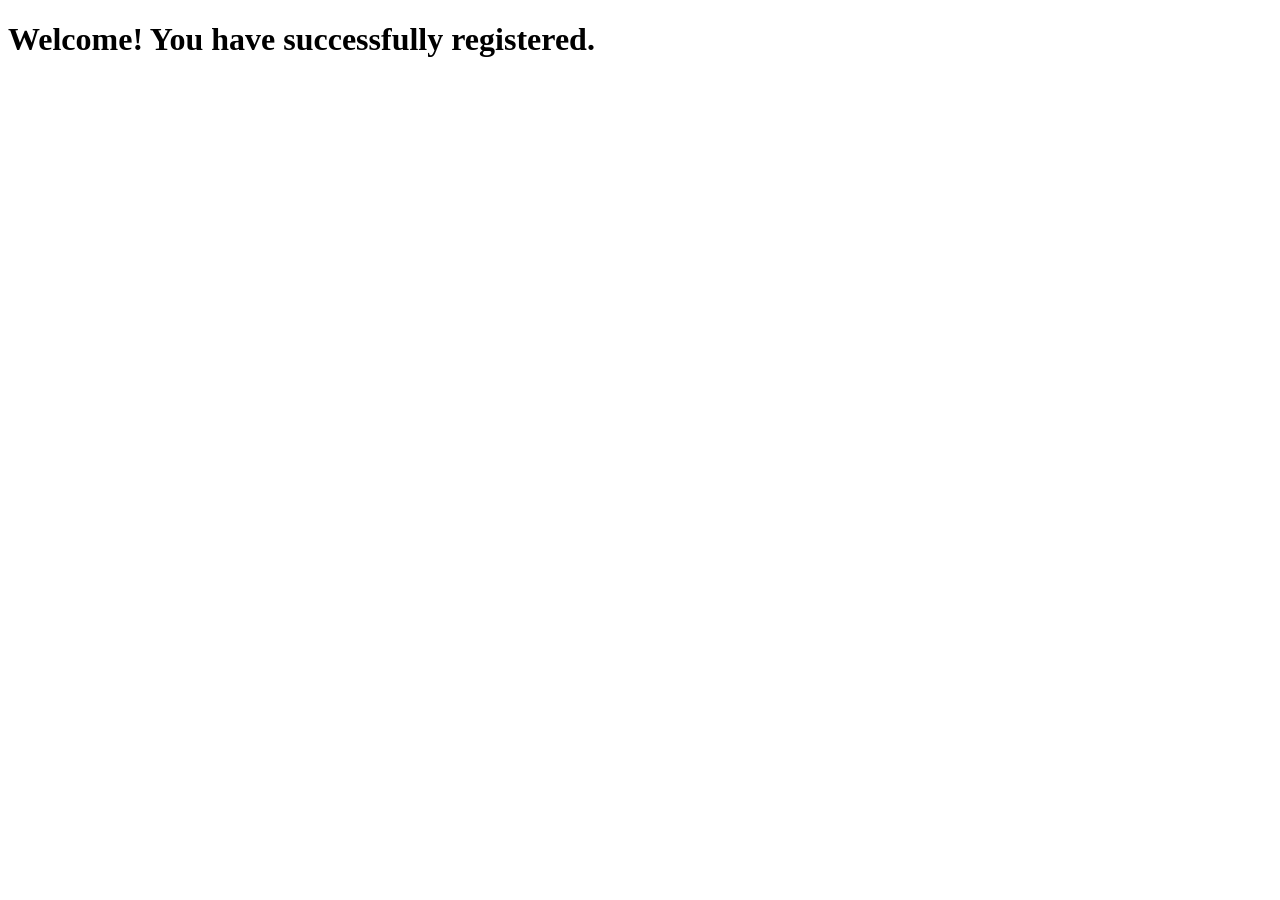
<file: rezerve/aa/ДобриХораДобриДела/welcome.html>
<!DOCTYPE html>
<html lang="en">
<head>
    <meta charset="UTF-8">
    <meta name="viewport" content="width=device-width, initial-scale=1.0">
    <title>Document</title>
</head>
<body>
    <h1>Welcome! You have successfully registered.</h1>
</body>
</html>
</file>
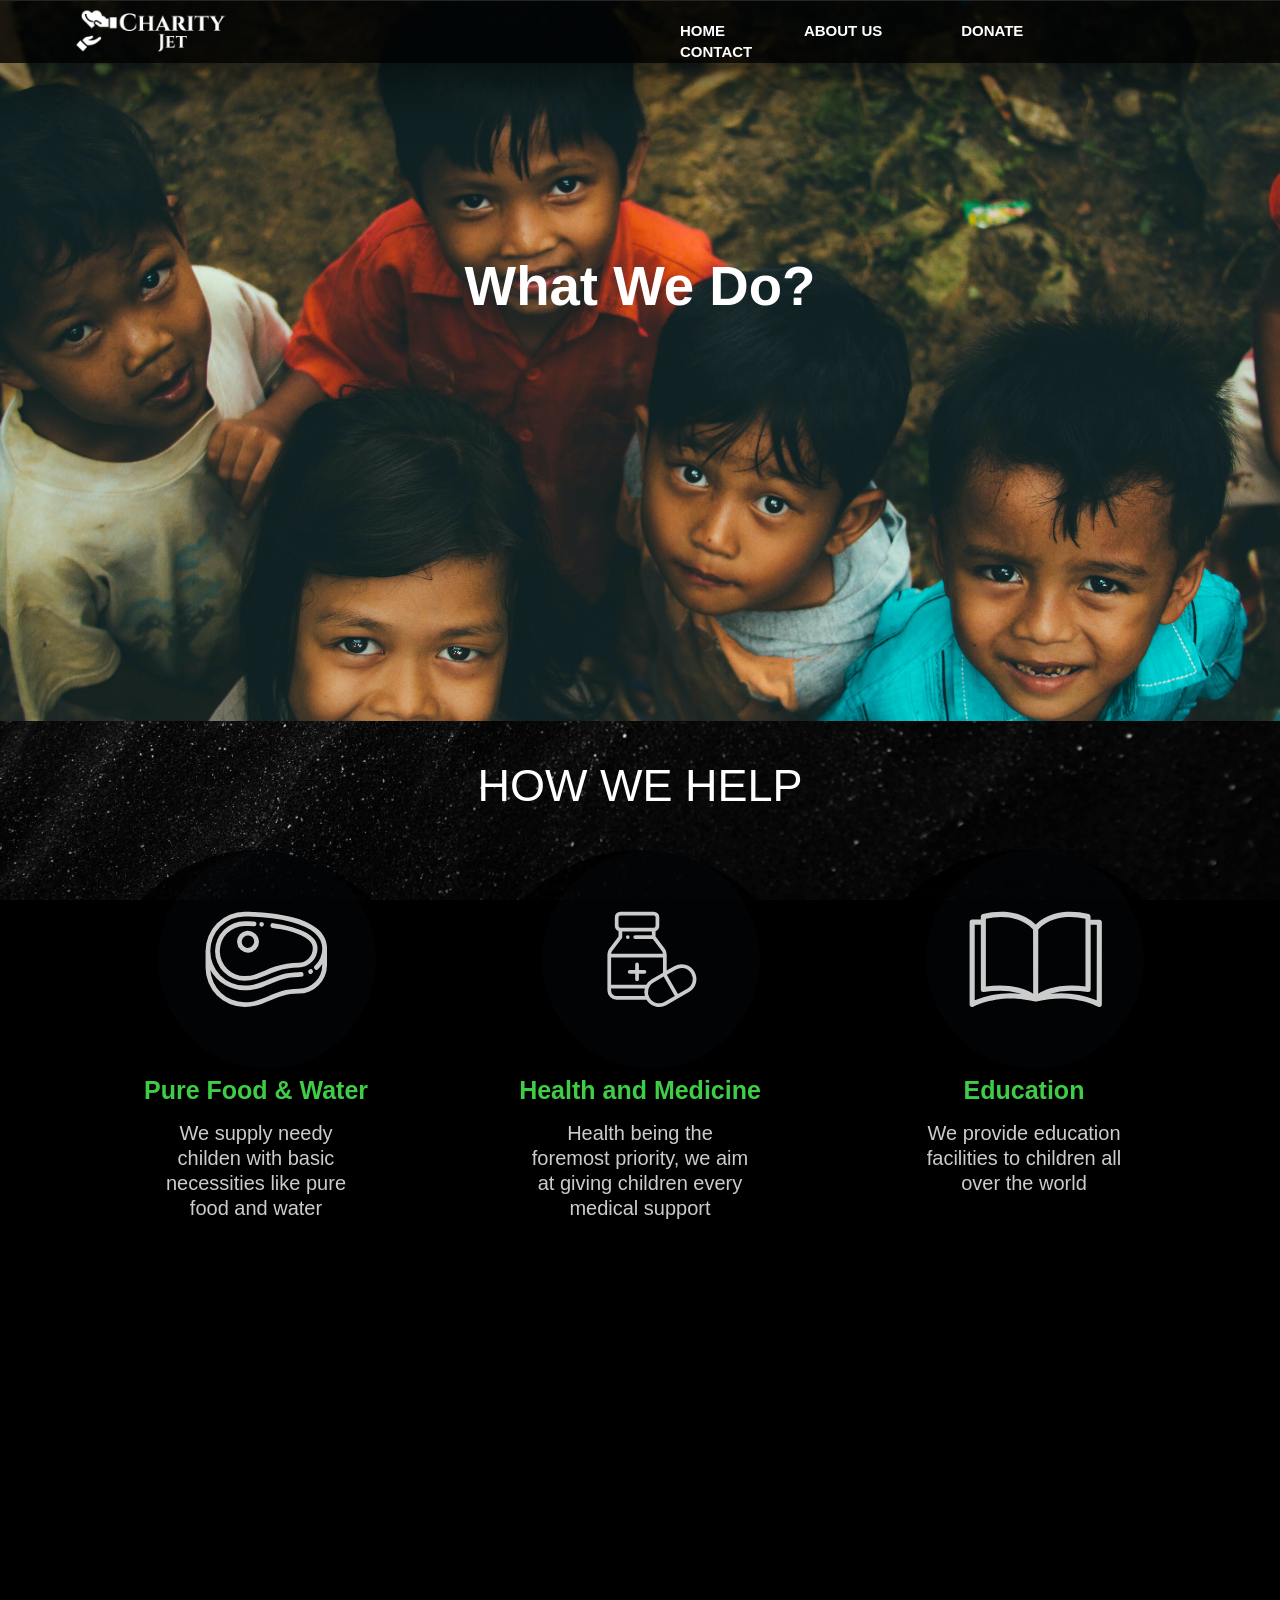
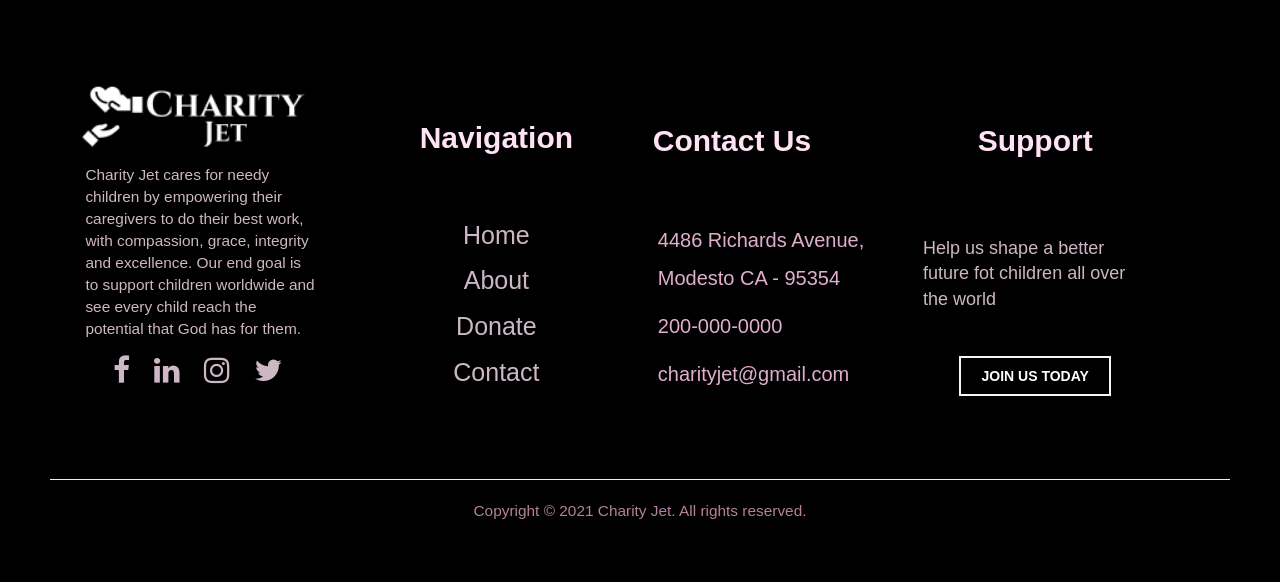
<file: rezerve/c/Charity-Jet--Donation-Website-master/about.html>
<!DOCTYPE html>
<html lang="en">
<head>
    <meta charset="UTF-8">
    <meta http-equiv="X-UA-Compatible" content="IE=edge">
    <meta name="viewport" content="initial-scale=1.0">
    <link rel="stylesheet" href="style.css">
    <title>Charity Jet | About Us</title>

    <link rel="stylesheet" href="https://cdnjs.cloudflare.com/ajax/libs/font-awesome/4.7.0/css/font-awesome.min.css">
    <!-- Latest compiled and minified CSS -->
    <link rel="stylesheet" href="https://stackpath.bootstrapcdn.com/bootstrap/3.4.1/css/bootstrap.min.css" integrity="sha384-HSMxcRTRxnN+Bdg0JdbxYKrThecOKuH5zCYotlSAcp1+c8xmyTe9GYg1l9a69psu" crossorigin="anonymous">

    <!-- Optional theme -->
    <link rel="stylesheet" href="https://stackpath.bootstrapcdn.com/bootstrap/3.4.1/css/bootstrap-theme.min.css" integrity="sha384-6pzBo3FDv/PJ8r2KRkGHifhEocL+1X2rVCTTkUfGk7/0pbek5mMa1upzvWbrUbOZ" crossorigin="anonymous">

</head>
<body>
    <!-- ----------------------------------------NAVBAR----------------------------------------------------->
    <nav class="nav nav_top">
        <div class="logo">
            <a href="index.html"><img src="images/logo.png" width="250"></a>
        </div>
        <div class="nav_side">
            <a href="index.html">HOME</a>
            <a href="about.html">ABOUT US</a>
            <a href="donate.html">DONATE</a>
            <a href="contact.html">CONTACT</a>
        </div>
    </nav>
    <!-- --------------------------------------------MAIN----------------------------------------------------------->
    <div class="main_about">
        <div class="main_content_about">
            <h2>What We Do?</h2>
        </h2>
        </div>
    </div>
    <!-- -------------------------------------------ABOUT US--------------------------------------------------------->
    <!-- --------------------------------------------HOW WE HELP--------------------------------------------------------->
    <div class="product product_about">
        <h2>HOW WE HELP</h2>
        <div class="product_container">

            <div class="item">
                <div class="item_img">
                    <img src="images/pro1.svg">
                </div>
                <div class="item_content">
                    <h3>Pure Food & Water</h3><br>
                    <p>We supply needy childen with basic necessities like pure food and water</p>
                    <br><br><br>
                </div>
            </div>

            <div class="item">
                <div class="item_img">
                    <img src="images/pro2.svg">
                </div>
                <div class="item_content">
                    <h3>Health and Medicine</h3><br>
                    <p>Health being the foremost priority, we aim at giving children every medical support</p>
                    <br><br>
                </div>
            </div>

            <div class="item">
                <div class="item_img">
                    <img src="images/pro3.svg">
                </div>
                <div class="item_content">
                    <h3>Education</h3><br>
                    <p>We provide education facilities to children all over the world</p>
                    <br><br>
                </div>
            </div>
        </div>
    </div>
    <hr>
    <!-- --------------------------------------------FOOTER-------------------------------------------------------->
    <footer>
        <div class="pages"> 
            <a href="index.html"><img class="aimg" src="images/logo.png" width="250"></a> 
            <p>Charity Jet cares for needy children by empowering their caregivers to do their best work, with compassion, grace, integrity and excellence. Our end goal is to support children worldwide and see every child reach the potential that God has for them.</p>
            <a href="https://www.facebook.com/" target="_blank"><i class="fa fa-facebook" aria-hidden="true"></i></a>
            <a href="https://www.linkedin.com/" target="_blank"><i class="fa fa-linkedin" aria-hidden="true"></i></a>
            <a href="#"><i class="fa fa-instagram" aria-hidden="true"></i></a>
            <a href="#"><i class="fa fa-twitter" aria-hidden="true"></i></a>
        </div>
        <div class="doc">
            <h3>Navigation</h3>
            <a href="index.html">Home</a>
            <a href="about.html">About</a>
            <a href="donate.html">Donate</a>
            <a href="contact.html">Contact</a>
        </div>
        <div class="contact">
            <h3>Contact Us</h3>
            <a href="contact" target="_blank">4486 Richards Avenue, Modesto CA - 95354</a>
            <a href="tel: +910000000000">200-000-0000</a>
            <a href="mailto: ppppppp@gmail.com">charityjet@gmail.com</a>
        </div>
        <div class="social">
            <h3>Support</h3>
            <p>Help us shape a better future fot children all over the world</p>
            <div class="side_btn">
                <a href="donate.html">JOIN US TODAY</a>
            </div>
        </div>
        <hr>
        <p>Copyright &copy; 2021 Charity Jet. All rights reserved.</p>
    </footer>
</body>
</html>
</file>
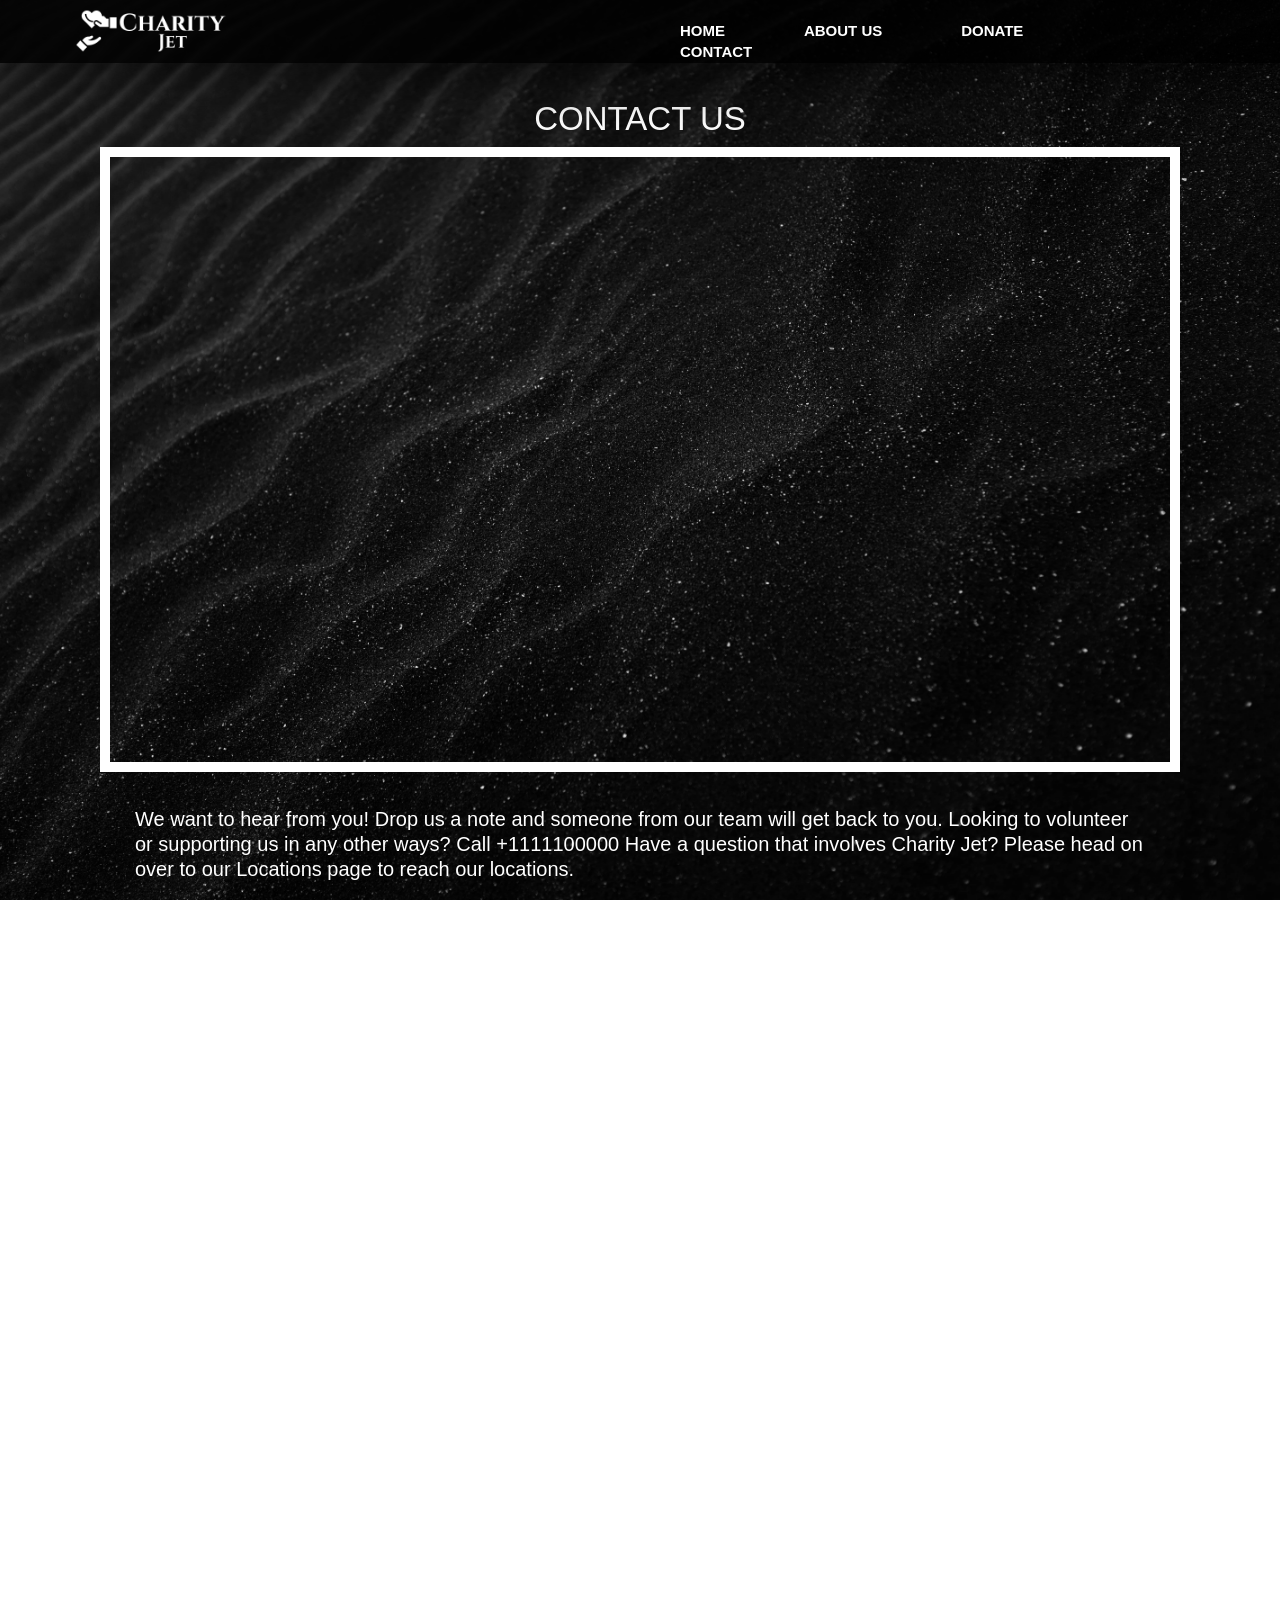
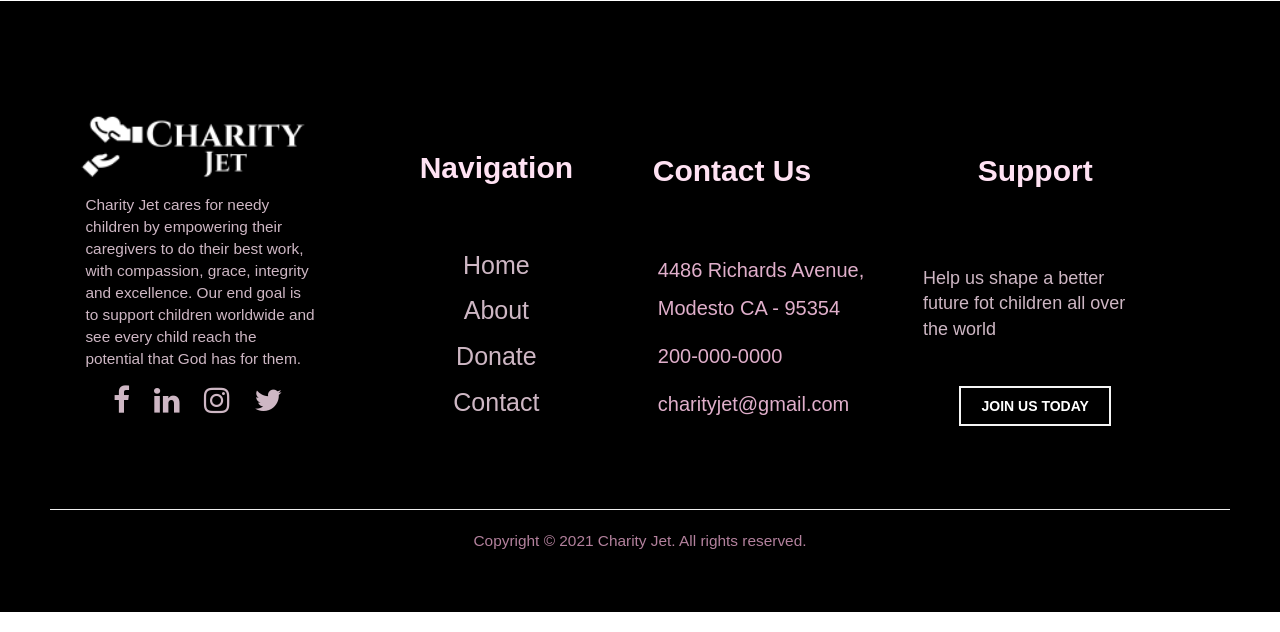
<file: rezerve/c/Charity-Jet--Donation-Website-master/contact.html>
<!DOCTYPE html>
<html lang="en">
<head>
    <meta charset="UTF-8">
    <meta http-equiv="X-UA-Compatible" content="IE=edge">
    <meta name="viewport" content="initial-scale=1.0">
    <link rel="stylesheet" href="style.css">
    <title>Charity Jet | Contact</title>

    <link rel="stylesheet" href="https://cdnjs.cloudflare.com/ajax/libs/font-awesome/4.7.0/css/font-awesome.min.css">
    <!-- Latest compiled and minified CSS -->
    <link rel="stylesheet" href="https://stackpath.bootstrapcdn.com/bootstrap/3.4.1/css/bootstrap.min.css" integrity="sha384-HSMxcRTRxnN+Bdg0JdbxYKrThecOKuH5zCYotlSAcp1+c8xmyTe9GYg1l9a69psu" crossorigin="anonymous">

    <!-- Optional theme -->
    <link rel="stylesheet" href="https://stackpath.bootstrapcdn.com/bootstrap/3.4.1/css/bootstrap-theme.min.css" integrity="sha384-6pzBo3FDv/PJ8r2KRkGHifhEocL+1X2rVCTTkUfGk7/0pbek5mMa1upzvWbrUbOZ" crossorigin="anonymous">

</head>
<body>
    <!-- ----------------------------------------NAVBAR----------------------------------------------------->
    <nav class="nav nav_top">
        <div class="logo">
            <a href="index.html"><img src="images/logo.png" width="250"></a>
        </div>
        <div class="nav_side">
            <a href="index.html">HOME</a>
            <a href="about.html">ABOUT US</a>
            <a href="donate.html">DONATE</a>
            <a href="contact.html">CONTACT</a>
        </div>
    </nav>
    <!-- --------------------------------------------CONTACT-------------------------------------------------------->
    <div class="contact_container" style="padding-top:100px;">
        <h2>CONTACT US</h2>
        <div class="g_map">
            <iframe src="https://www.google.com/maps/embed?pb=!1m18!1m12!1m3!1d3340544.4960977174!2d-121.88102652009785!3d35.150373310697375!2m3!1f0!2f0!3f0!3m2!1i1024!2i768!4f13.1!3m3!1m2!1s0x808fba02425dad8f%3A0x6c296c66619367e0!2sGoogleplex!5e0!3m2!1sen!2sin!4v1628463464648!5m2!1sen!2sin" width="100%" height="600" style="border:0;" allowfullscreen="" loading="lazy"></iframe>
        </div>
        <div class="contact_content">
            <p>We want to hear from you! Drop us a note and someone from our team will get back to you.
                Looking to volunteer or supporting us in any other ways? Call +1111100000
                Have a question that involves Charity Jet? Please head on over to our Locations page to reach our locations.</p>
            <p><b>Call: +111100000</b></p>
            <p><b>Mail: support.charityjet@gmail.com</b></p>
        </div>
    </div>
    <!-- --------------------------------------------FOOTER-------------------------------------------------------->
    <footer>
        <div class="pages"> 
            <a href="index.html"><img class="aimg" src="images/logo.png" width="250"></a> 
            <p>Charity Jet cares for needy children by empowering their caregivers to do their best work, with compassion, grace, integrity and excellence. Our end goal is to support children worldwide and see every child reach the potential that God has for them.</p>
            <a href="https://www.facebook.com/" target="_blank"><i class="fa fa-facebook" aria-hidden="true"></i></a>
            <a href="https://www.linkedin.com/" target="_blank"><i class="fa fa-linkedin" aria-hidden="true"></i></a>
            <a href="#"><i class="fa fa-instagram" aria-hidden="true"></i></a>
            <a href="#"><i class="fa fa-twitter" aria-hidden="true"></i></a>
        </div>
        <div class="doc">
            <h3>Navigation</h3>
            <a href="index.html">Home</a>
            <a href="about.html">About</a>
            <a href="donate.html">Donate</a>
            <a href="contact.html">Contact</a>
        </div>
        <div class="contact">
            <h3>Contact Us</h3>
            <a href="contact" target="_blank">4486 Richards Avenue, Modesto CA - 95354</a>
            <a href="tel: +910000000000">200-000-0000</a>
            <a href="mailto: ppppppp@gmail.com">charityjet@gmail.com</a>
        </div>
        <div class="social">
            <h3>Support</h3>
            <p>Help us shape a better future fot children all over the world</p>
            <div class="side_btn">
                <a href="donate.html">JOIN US TODAY</a>
            </div>
        </div>
        <hr>
        <p>Copyright &copy; 2021 Charity Jet. All rights reserved.</p>
    </footer>
</body>
</html>
</file>
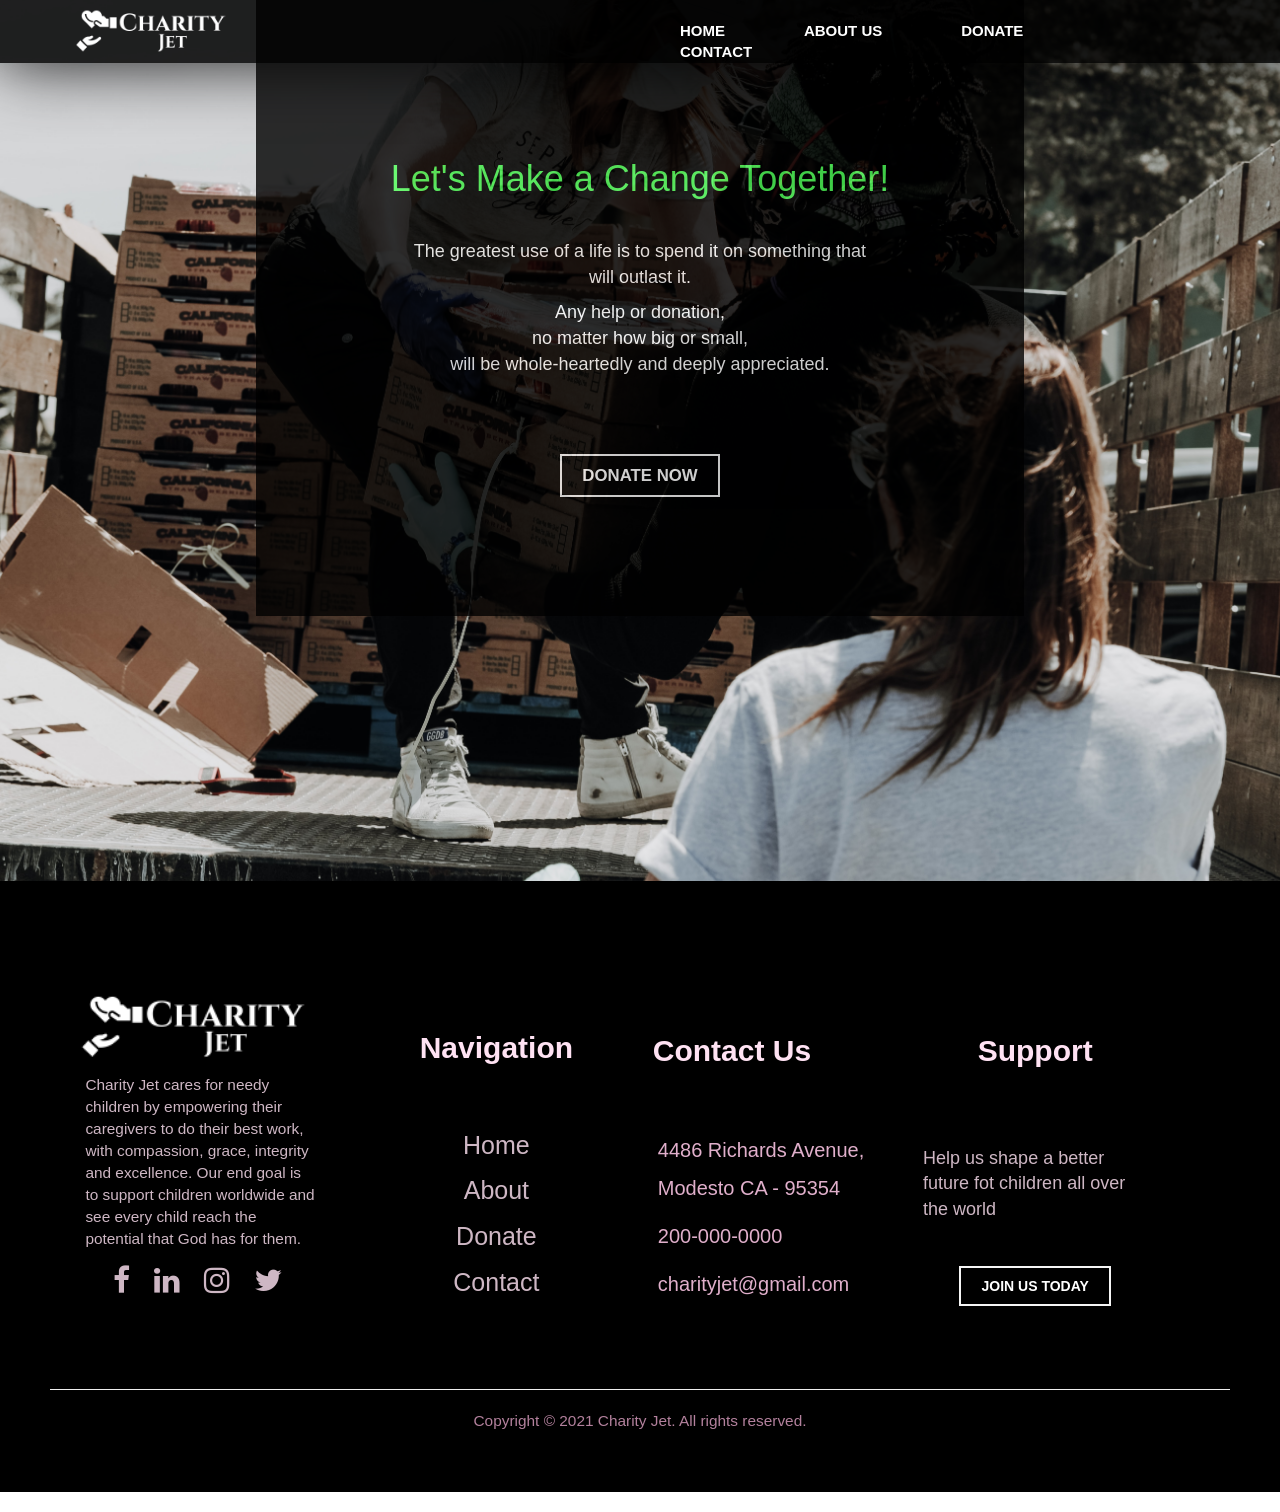
<file: rezerve/c/Charity-Jet--Donation-Website-master/donate.html>
<!-- ----------------------------------------LINK="https://rzp.io/l/zLEJysVsC" ----------------------------------------------------->
<!DOCTYPE html>
<html lang="en">
<head>
    <meta charset="UTF-8">
    <meta http-equiv="X-UA-Compatible" content="IE=edge">
    <meta name="viewport" content="initial-scale=1.0">
    <link rel="stylesheet" href="style.css">
    <title>Charity Jet | Donate</title>

    <link rel="stylesheet" href="https://cdnjs.cloudflare.com/ajax/libs/font-awesome/4.7.0/css/font-awesome.min.css">
    <!-- Latest compiled and minified CSS -->
    <link rel="stylesheet" href="https://stackpath.bootstrapcdn.com/bootstrap/3.4.1/css/bootstrap.min.css" integrity="sha384-HSMxcRTRxnN+Bdg0JdbxYKrThecOKuH5zCYotlSAcp1+c8xmyTe9GYg1l9a69psu" crossorigin="anonymous">

    <!-- Optional theme -->
    <link rel="stylesheet" href="https://stackpath.bootstrapcdn.com/bootstrap/3.4.1/css/bootstrap-theme.min.css" integrity="sha384-6pzBo3FDv/PJ8r2KRkGHifhEocL+1X2rVCTTkUfGk7/0pbek5mMa1upzvWbrUbOZ" crossorigin="anonymous">

</head>
<body>
    <!-- ----------------------------------------NAVBAR----------------------------------------------------->
    <nav class="nav nav_top">
        <div class="logo">
            <a href="index.html"><img src="images/logo.png" width="250"></a>
        </div>
        <div class="nav_side">
            <a href="index.html">HOME</a>
            <a href="about.html">ABOUT US</a>
            <a href="donate.html">DONATE</a>
            <a href="contact.html">CONTACT</a>
        </div>
    </nav>
    <!-- --------------------------------------------DONATE----------------------------------------------------->
    <div class="donate">
        <div class="donate_container">
            <h1>Let's Make a Change Together!</h1>
            <p>The greatest use of a life is to spend it on something that will outlast it.</p>
            <p class="second">Any help or donation,<br>no matter how big or small,<br> will be whole-heartedly and deeply appreciated.</p>
            <div class="side_btn">
                <a href="https://rzp.io/l/zLEJysVsC">DONATE NOW</a>
            </div>
        </div>
    </div>
    <!-- --------------------------------------------FOOTER-------------------------------------------------------->
    <footer>
        <div class="pages"> 
            <a href="index.html"><img class="aimg" src="images/logo.png" width="250"></a> 
            <p>Charity Jet cares for needy children by empowering their caregivers to do their best work, with compassion, grace, integrity and excellence. Our end goal is to support children worldwide and see every child reach the potential that God has for them.</p>
            <a href="https://www.facebook.com/" target="_blank"><i class="fa fa-facebook" aria-hidden="true"></i></a>
            <a href="https://www.linkedin.com/" target="_blank"><i class="fa fa-linkedin" aria-hidden="true"></i></a>
            <a href="#"><i class="fa fa-instagram" aria-hidden="true"></i></a>
            <a href="#"><i class="fa fa-twitter" aria-hidden="true"></i></a>
        </div>
        <div class="doc">
            <h3>Navigation</h3>
            <a href="index.html">Home</a>
            <a href="about.html">About</a>
            <a href="donate.html">Donate</a>
            <a href="contact.html">Contact</a>
        </div>
        <div class="contact">
            <h3>Contact Us</h3>
            <a href="contact" target="_blank">4486 Richards Avenue, Modesto CA - 95354</a>
            <a href="tel: +910000000000">200-000-0000</a>
            <a href="mailto: ppppppp@gmail.com">charityjet@gmail.com</a>
        </div>
        <div class="social">
            <h3>Support</h3>
            <p>Help us shape a better future fot children all over the world</p>
            <div class="side_btn">
                <a href="donate.html">JOIN US TODAY</a>
            </div>
        </div>
        <hr>
        <p>Copyright &copy; 2021 Charity Jet. All rights reserved.</p>
    </footer>
</body>
</html>
</file>
<file: rezerve/c/Charity-Jet--Donation-Website-master/style.css>
body
{
    background-color: black;
}
/*------------------------------------------------NAVBAR----------------------------------------*/
.nav
{
    background-color: rgba(0, 0, 0, 0.856);
    z-index: 9;
    padding-left: 50px;
    padding-right: 50px;
    display:flex;
    box-shadow: 0px 3px 65px 0px rgba(0, 0, 0, 0.856);
}
.nav_top
{
    position:fixed;
    top:0;
    right:0;
    left:0;
}
.logo
{
    float:left;
    width: 50%;
}
.logo img
{
    padding: 8px;
    width:30%;
    margin-left:10%;
}
.nav_side
{
    float:right;
    width:45%;
    margin-top: 20px;
}
.nav_side a
{
    text-decoration: none;
    margin-right: 10px;
    margin-left:50px;
    margin-top: 20px;
    padding-top: 20px;
    padding-left: 15px;
    color: white;
    font-weight: bold;
    font-family: 'Trebuchet MS', sans-serif;
    font-size: 15px;
    justify-content: center;
    align-items: center;
    align-content: center;
    text-align: center;
    
}
.nav_side a:hover
{
    color: rgb(79, 255, 88);
    transition: all 1s ease;
}

/*------------------------------------------------MAIN----------------------------------------*/
.main
{
    background-image: url("images/back.jpg");
    background-position: center;
    background-size: cover;
    background-repeat: no-repeat;
    background-attachment: fixed;
    height: 130vh;
}
.main .main_content
{
    padding-top: 10%;
    margin-left: 10%;
    margin-right: 10%;
    width:40%;
}
.main .main_content h2
{
    color: white;
    font-size: 350%;
    font-family: 'Trebuchet MS', sans-serif;
    font-weight: bolder;
    text-align: left;
}
.main .main_content h2 span
{
    font-size:50%;
    opacity: 0.9;
    font-weight: 400;
    line-height: 50px;
}
.main .main_content .btn
{
    margin-top:10%;
    text-align: left;
    width:0%;
}
.main .main_content .btn a
{
    text-decoration: none;
    font-size: large;
    margin:44%;
    padding: 10px 20px;
    font-weight: bold;
    background-color: rgba(0, 0, 0, 0.856);
    color:white;
    font-family: 'Trebuchet MS', sans-serif; 
    text-align: center;
    border: 2px solid rgba(0, 0, 0, 0.856);
    transition: 0.5s;
}
.main .main_content .btn a:hover
{
    background-color: rgba(255, 255, 255, 0.527);
    color: rgb(37, 0, 19);
    border: none;
    border: 4px solid rgb(37, 0, 19);
    transition:0.5s;
}
/*------------------------------------------------SIDE----------------------------------------*/
.side 
{
    background-color: rgba(0, 0, 0, 0.966);
    display: flex;
    text-align: center;
    color: white;
    font-family: 'Trebuchet MS', sans-serif;
}
.side .left
{
    width:50%;
    float: left;
}
.side .left img
{
    float: left;
    width:100%;
}
.side .right
{
    background-color: rgba(0, 0, 0, 0.966);
    width:50%;
    float:right;
}
.side .right h2
{
    margin-top: 8%;
    font-size: 250%;
}
.side .right p
{
    margin-left: 15%;
    width: 70%;
    font-size: 147%;
    margin-top: 6%;
}
.side .right .side_btn
{
    margin-top:4%;
}
.side .right .side_btn a
{
    text-decoration: none;
    font-size: large;
    margin:32%;
    padding: 10px 20px;
    font-weight: bold;
    color: white;
    font-family: 'Trebuchet MS', sans-serif;
    text-align: center;
    border: 4px double whitesmoke;
    transition: 0.5s;
}
.side .right .side_btn a:hover
{
    background-color: rgb(79, 255, 88);
    color: black;
    font-weight:bolder;
    border: none;
    border: 4px solid green;
    transition:0.5s;
}

/*--------------------------------------------HOW WE HELP----------------------------------------*/
.product
{
    float:left;
    background-image: url("images/poor.jpg");
    background-position: center;
    background-size: cover;
    background-repeat: no-repeat;
    background-attachment: fixed;
    padding-bottom: 50px;
    height: 100vh;
    font-family: 'Trebuchet MS', sans-serif;
    color: white;
}
.product h2
{
    font-size: 45px;
    text-align: center;
    padding: 20px;
}
.product .product_container
{
    display:flex;
    margin-left: 5%;
    margin-right: 5%;
}
.product .product_container .item
{
    width:33%;
    margin: 10px;
    height: 10%;
    background-color: black;
    opacity: 80%;
    border-radius: 50%;
}
.product .product_container .item:hover
{
    box-shadow:0px 3px 65px 0px rgb(255, 189, 165);
}
.product .product_container .item .item_img
{
    width:60%;
    height: 20%;
    overflow:hidden;
    margin-left: 23%;
}
.product .product_container .item .item_img img
{
    width:100%;
    height: 10%;
}
.product .product_container .item .item_content
{
    text-align: center;
}
.product .product_container .item .item_content h3
{
    font-size: 25px;
    line-height: 2px;
    color: rgb(79, 255, 88);
    font-weight: bolder;
}
.product .product_container .item .item_content p
{
    font-size: 20px;
    line-height: 25px;
    width: 80%;
    text-align: center;
    padding-left: 20%;
}
/*--------------------------------------------FOOTER----------------------------------------*/
footer
{
    background-color: black;
    padding:50px;
    display: inline-block;
    font-family: 'Trebuchet MS', sans-serif;
}
footer .aimg
{
    margin-top:21%;
}
footer .pages
{
    width:25%;
    text-align: center;
    display: inline-block;
}

footer .pages p
{
    padding-top: 5%;
    text-align: left;
    color:rgba(255, 226, 243, 0.808);
    width:90%;
    padding-left:12%;
}
footer .pages a
{
    text-decoration: none;
    margin:10px;
    color: rgba(255, 226, 243, 0.808);
    font-size: 30px;
}
footer .pages a:hover
{
    color:white;
}
footer .doc
{
    width:25%;
    text-align: center;
    display: inline-block;
    padding-bottom: 5%;
}
footer .doc h3
{
    color: rgb(255, 226, 243);
    font-size: 30px;
    padding: 5px;
    font-weight: bold;
    line-height: 130px;
}
footer .doc a
{
    display: block;
    text-decoration: none;
    margin:10px;
    color: rgba(255, 226, 243, 0.808);
    font-size: 25px;
}
footer .doc a:hover
{
    color:white;
}
footer .social
{
    width:25%;
    text-align: center;
    display: inline-block;
}
footer .social h3
{
    color: rgb(255, 226, 243);
    font-size: 30px;
    padding: 5px;
    font-weight: bold;
    line-height: 130px;
}
footer .contact
{
    width:20%;
    text-align: center;
    text-align: left;
}
footer .contact h3
{
    color: rgb(255, 226, 243);
    font-size: 30px;
    padding: 5px;
    font-weight: bold;
    line-height: 130px;
}
footer .social p
{
    padding-top: 5%;
    text-align: left;
    color:rgba(255, 226, 243, 0.808);
    width:90%;
    padding-left:12%;
    font-size: large;
    margin-bottom: 18%;
}
.side .right .side_btn
{
    margin-top:4%;
}
footer .side_btn a
{
    text-decoration: none;
    font-size: 100%;
    padding: 10px 20px;
    font-weight: bold;
    color: white;
    font-family: 'Trebuchet MS', sans-serif;
    border: 2px double whitesmoke;
    transition: 0.5s;
}
footer .side_btn a:hover
{
    background-color: rgb(79, 255, 88);
    color: black;
    font-weight:bolder;
    border: none;
    border: 4px solid green;
    transition:0.5s;
}
footer .contact
{
    display: inline-block;
}
footer .contact a
{
    display: block;
    font-size: 20px;
    line-height: 38px;
    text-decoration: none;;
    color:rgba(247, 193, 224, 0.904);
    margin:10px;
}
footer .contact a:hover
{
    color:white;
}
footer p
{
    color:rgba(247, 178, 217, 0.726);
    text-align: center;
    font-size: 110%;
}
/*------------------------------------------------MAIN_ABOUT----------------------------------------*/
.main_about
{
    font-family: 'Trebuchet MS', sans-serif;
    background-image: url("images/about.jpg");
    background-position: center;
    background-size: cover;
    background-repeat: no-repeat;
    background-attachment: fixed;
    height: 80vh;
    margin-top:-1.5%;
}
.main_about .main_content_about h2
{
    color: white;
    font-size: 390%;
    font-family: 'Trebuchet MS', sans-serif;
    font-weight: bolder;
    text-align: center;
    padding:20%;
}
.product_about
{
    float:left;
    background-image: url("images/about_back.jpg");
    background-position: center;
    background-size: cover;
    background-repeat: no-repeat;
    background-attachment: fixed;
    padding-bottom: 50px;
    height: 100vh;
    font-family: 'Trebuchet MS', sans-serif;
    color: white;
}
/*--------------------------------------------DONATE----------------------------------------*/
.donate
{
    font-family: 'Trebuchet MS', sans-serif;
    background-image: url("images/donate_back.jpg");
    background-position: center;
    background-size: cover;
    background-repeat: no-repeat;
    background-attachment: fixed;
    height: 100vh;
    margin-top:-1.5%;
    color: white;
    text-align: center;
}
.donate .donate_container
{
    background-color: black;
    opacity:80%;
    text-align: center;
    margin: 0% 20% 0% 20%;
    padding-top:10%;
    padding-bottom: 10%;
}
.donate .donate_container h1
{
    color: rgb(79, 255, 88);
    line-height: 100px;
}
.donate .donate_container p
{
    font-size: large;
    width:80%;
    text-align: center;
    padding-left:20%;
}
.donate .donate_container .second
{
    padding-bottom: 10%;
}
.donate .side_btn a
{
    text-decoration: none;
    font-size: 120%;
    padding: 10px 20px;
    font-weight: bold;
    color: white;
    font-family: 'Trebuchet MS', sans-serif;
    border: 2px double whitesmoke;
    transition: 0.5s;
}
.donate .side_btn a:hover
{
    background-color: white;
    color: black;
    font-weight:bolder;
    border: none;
    border: 4px solid green;
    transition:0.5s;
}
/*--------------------------------------------CONTACT---------------------------------------*/
.contact_container
{
    padding: 100px;
    font-family: 'Trebuchet MS', sans-serif;
    background-image: url("images/about_back.jpg");
    background-position: center;
    background-size: cover;
    background-repeat: no-repeat;
    background-attachment: fixed;
    height: 180vh;
    margin-top:-1.5%;
    color: white;
}
.contact_container h2
{
    font-family: Avantgarde, TeX Gyre Adventor, URW Gothic L, sans-serif;
    font-size: 33px;
    text-align: center;
    font-family: 'Trebuchet MS', sans-serif;
}
.contact_container .g_map
{
    border:10px solid white;
}
.contact_container .contact_content
{
    padding:20px;
    font-family: 'Trebuchet MS', sans-serif;
}
.contact_container .contact_content p
{
    padding:15px;
    font-size: 20px;
    line-height: 25px;
}
/*--------------------------------------------CATERING---------------------------------------*/
</file>
